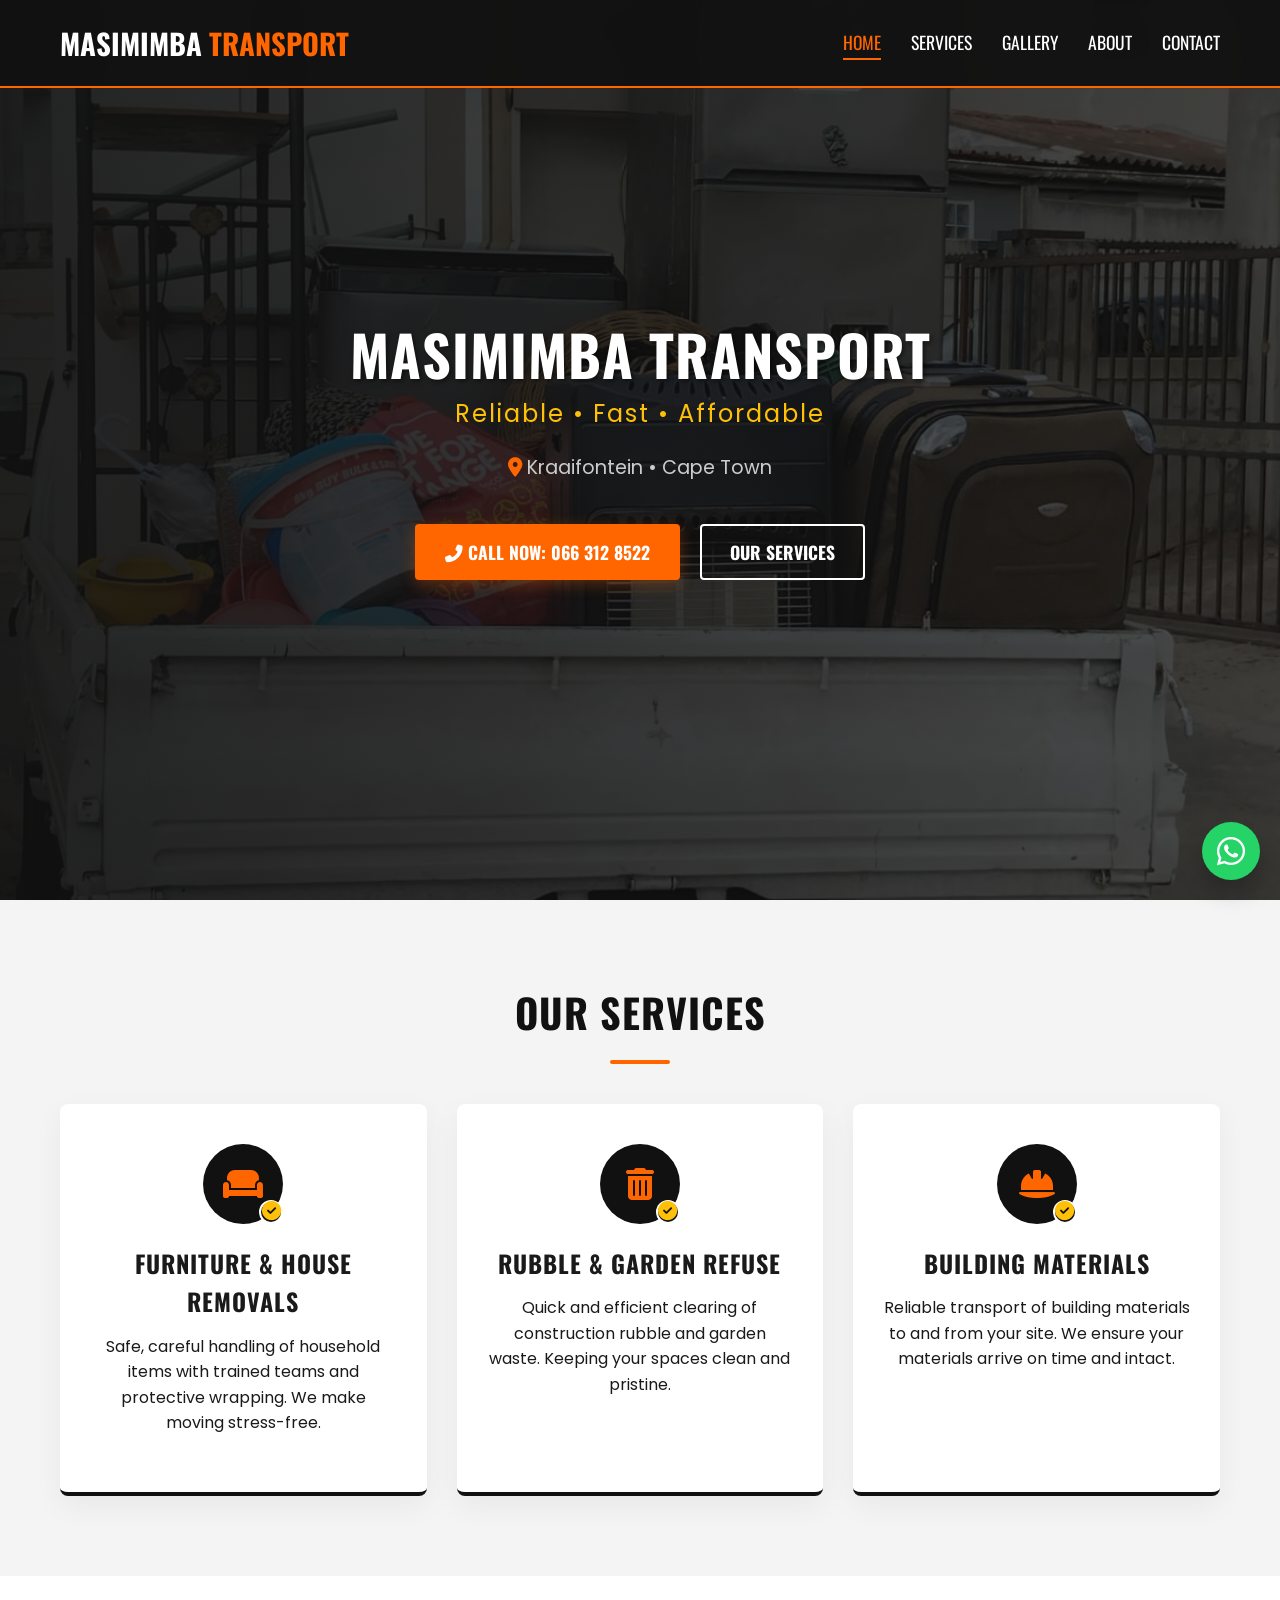
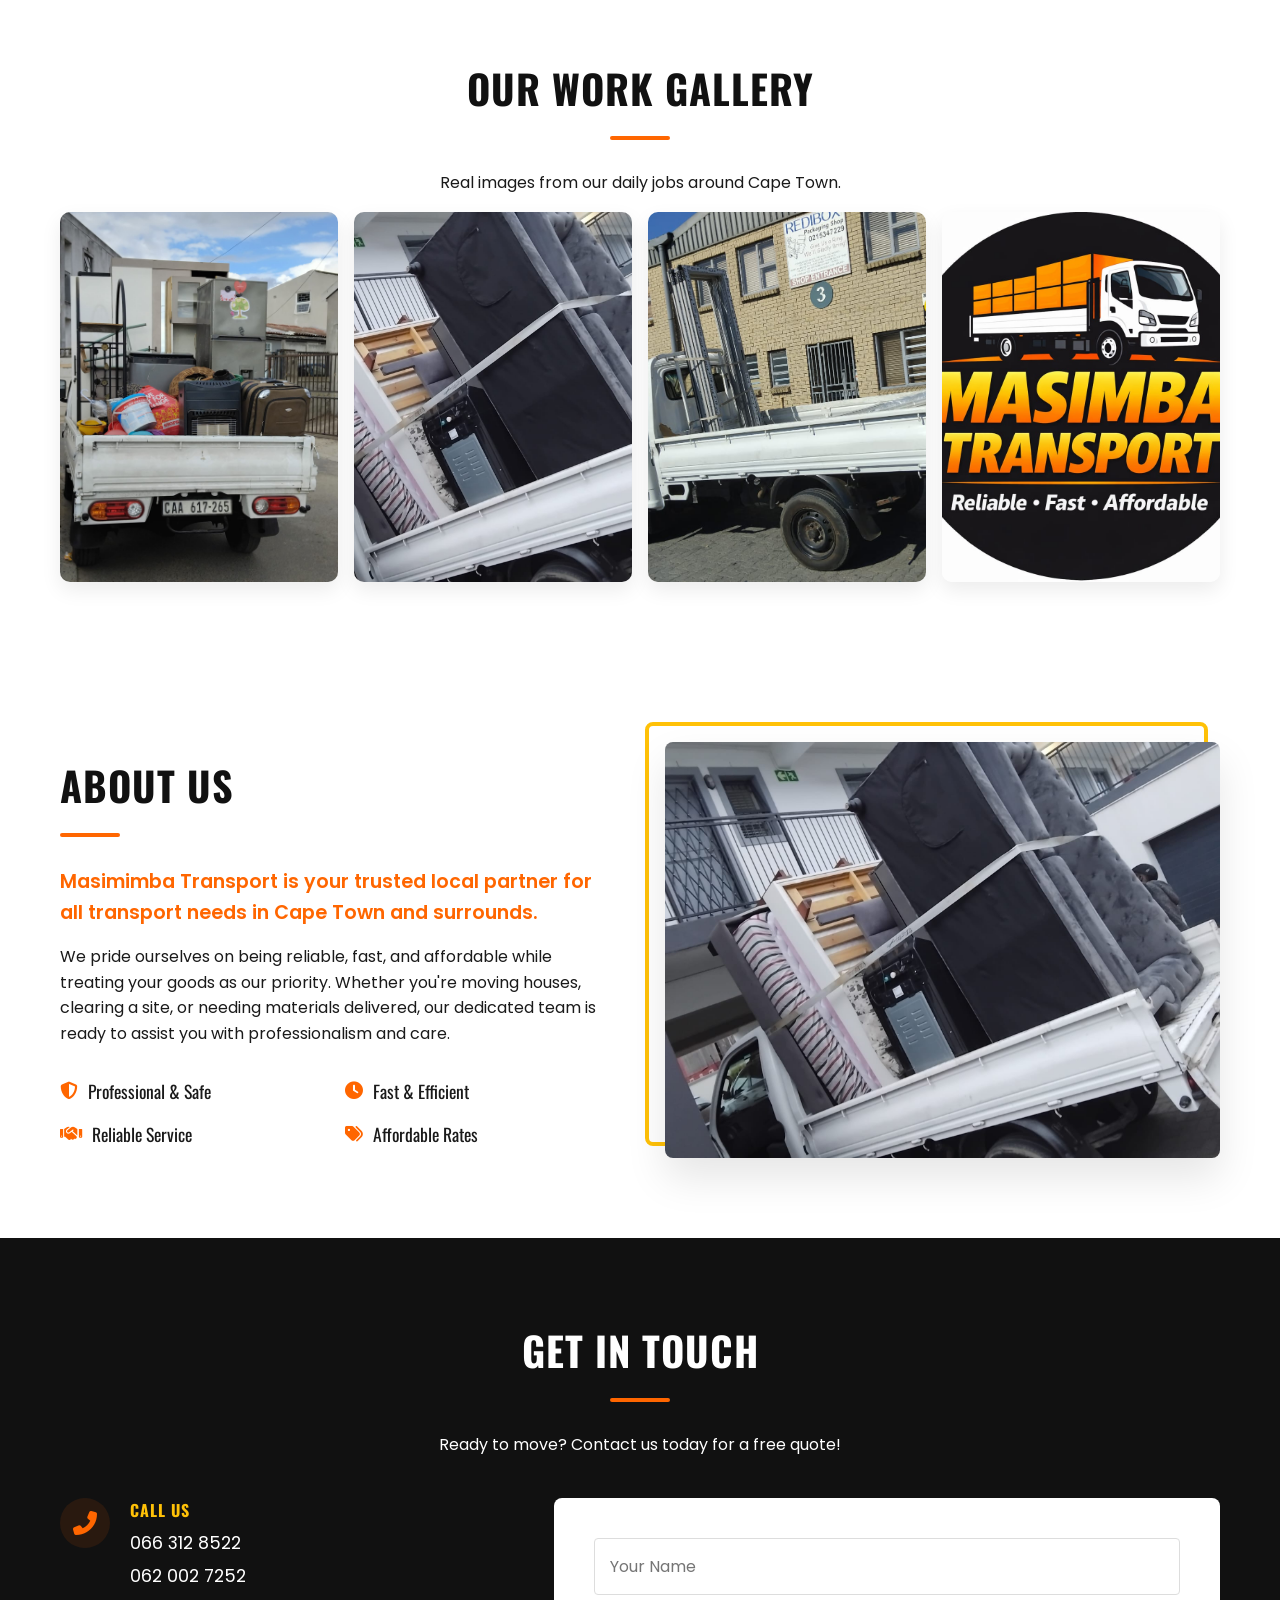
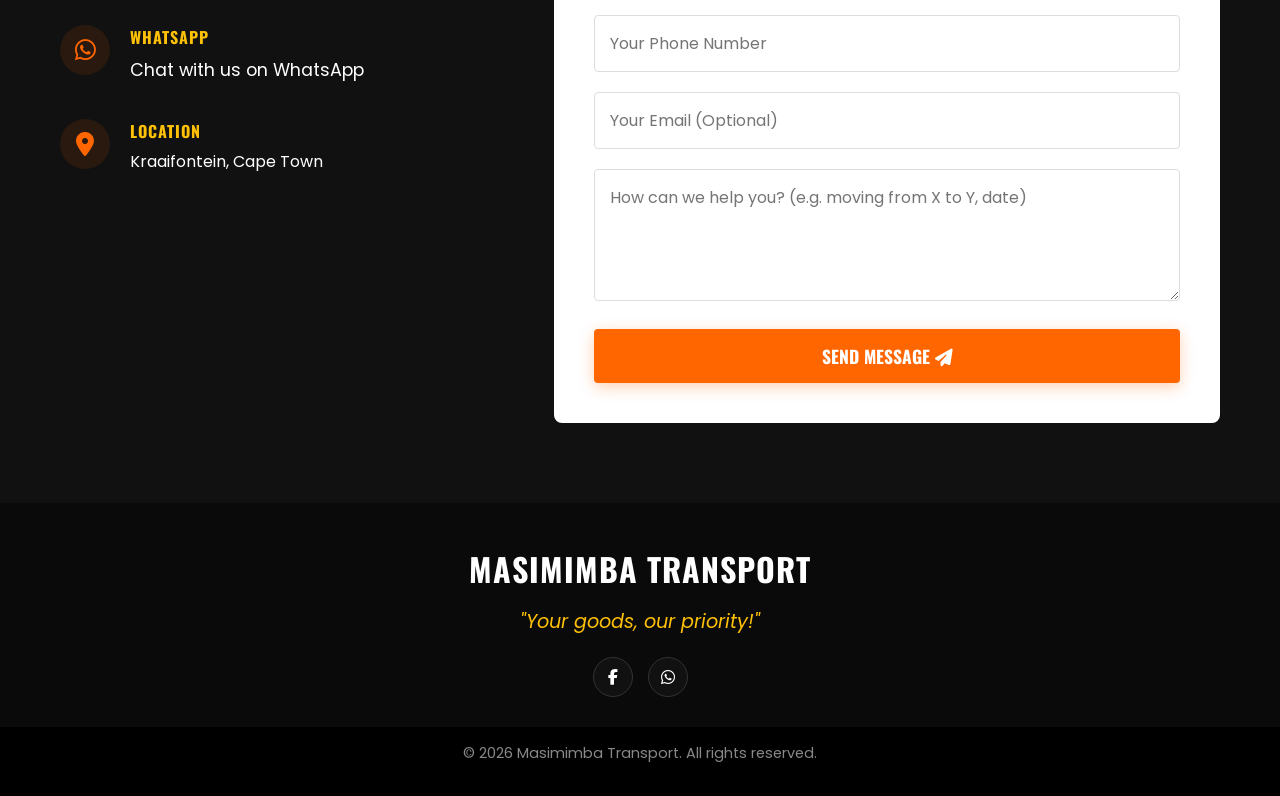
<file: index.html>
<!DOCTYPE html>
<html lang="en-ZA">
<head>
  <meta charset="UTF-8">
  <meta name="viewport" content="width=device-width, initial-scale=1.0">
  <title>Masimimba Transport | Reliable Furniture Removals & Rubble Removal in Cape Town</title>

  <meta name="description" content="Masimimba Transport offers reliable furniture removals, rubble removal, and building material transport in Kraaifontein, Cape Town.">
  <meta name="robots" content="index, follow, max-image-preview:large, max-snippet:-1, max-video-preview:-1">
  <meta name="author" content="Masimimba Transport">
  <link rel="canonical" href="https://masimimbatransport.co.za/">
  <meta name="geo.region" content="ZA-WC">
  <meta name="geo.placename" content="Kraaifontein, Cape Town">
  <meta name="geo.position" content="-33.8485;18.7170">
  <meta name="ICBM" content="-33.8485, 18.7170">

  <meta property="og:type" content="website">
  <meta property="og:locale" content="en_ZA">
  <meta property="og:site_name" content="Masimimba Transport">
  <meta property="og:title" content="Masimimba Transport | Reliable • Fast • Affordable">
  <meta property="og:description" content="Professional transport services in Kraaifontein and across Cape Town.">
  <meta property="og:url" content="https://masimimbatransport.co.za/">
  <meta property="og:image" content="https://masimimbatransport.co.za/images/job1.jpg">

  <meta name="twitter:card" content="summary_large_image">
  <meta name="twitter:title" content="Masimimba Transport">
  <meta name="twitter:description" content="Your goods, our priority. Furniture removals, rubble removal and material transport in Cape Town.">
  <meta name="twitter:image" content="https://masimimbatransport.co.za/images/job1.jpg">

  <!-- Google Search Console verification (replace with your token) -->
  <meta name="google-site-verification" content="GSC_VERIFICATION_TOKEN">

  <!-- Google tag (gtag.js) -->
  <script async src="https://www.googletagmanager.com/gtag/js?id=G-XXXXXXXXXX"></script>
  <script>
    window.dataLayer = window.dataLayer || [];
    function gtag(){dataLayer.push(arguments);}
    gtag('js', new Date());
    gtag('config', 'G-XXXXXXXXXX');
  </script>

  <link rel="icon" type="image/jpeg" href="/images/logo.jpg">

  <link rel="preconnect" href="https://fonts.googleapis.com">
  <link rel="preconnect" href="https://fonts.gstatic.com" crossorigin>
  <link href="https://fonts.googleapis.com/css2?family=Oswald:wght@500;700&family=Poppins:wght@300;400;600&display=swap" rel="stylesheet">
  <link rel="stylesheet" href="https://cdnjs.cloudflare.com/ajax/libs/font-awesome/6.4.0/css/all.min.css">
  <link rel="stylesheet" href="./style.css">

  <script type="application/ld+json">
    {
      "@context": "https://schema.org",
      "@type": "LocalBusiness",
      "name": "Masimimba Transport",
      "image": "https://masimimbatransport.co.za/images/job1.jpg",
      "telephone": ["+27 66 312 8522", "+27 62 002 7252"],
      "url": "https://masimimbatransport.co.za/",
      "areaServed": "Cape Town",
      "address": {
        "@type": "PostalAddress",
        "addressLocality": "Kraaifontein",
        "addressRegion": "Western Cape",
        "addressCountry": "ZA"
      },
      "sameAs": ["https://wa.me/27663128522"],
      "description": "Furniture removals, rubble removal, and building material transport in Cape Town and surrounding areas."
    }
  </script>
</head>
<body>

  <nav id="navbar">
    <div class="nav-container">
      <a href="#home" class="logo" aria-label="Masimimba Transport home">
        MASIMIMBA <span class="accent">TRANSPORT</span>
      </a>
      <ul class="nav-links">
        <li><a href="#home">Home</a></li>
        <li><a href="#services">Services</a></li>
        <li><a href="#gallery">Gallery</a></li>
        <li><a href="#about">About</a></li>
        <li><a href="#contact">Contact</a></li>
      </ul>
      <button class="menu-toggle" aria-label="Toggle menu" aria-expanded="false" aria-controls="main-navigation">
        <i class="fas fa-bars"></i>
      </button>
    </div>
  </nav>

  <main>
    <section id="home" class="hero">
      <div class="hero-overlay"></div>
      <div class="hero-content">
        <h1 class="fade-in">MASIMIMBA TRANSPORT</h1>
        <h2 class="fade-in delay-1">Reliable • Fast • Affordable</h2>
        <p class="location fade-in delay-2"><i class="fas fa-map-marker-alt"></i> Kraaifontein • Cape Town</p>
        <div class="hero-buttons fade-in delay-3">
          <a href="tel:0663128522" class="btn btn-primary"><i class="fas fa-phone-alt"></i> Call Now: 066 312 8522</a>
          <a href="#services" class="btn btn-outline">Our Services</a>
        </div>
      </div>
    </section>

    <section id="services" class="services">
      <div class="container">
        <div class="section-header text-center">
          <h2>Our Services</h2>
          <div class="divider"></div>
        </div>
        <div class="services-grid">
          <article class="service-card slide-up">
            <div class="icon-wrapper">
              <i class="fas fa-couch"></i>
              <div class="check-icon"><i class="fas fa-check-circle"></i></div>
            </div>
            <h3>Furniture & House Removals</h3>
            <p>Safe, careful handling of household items with trained teams and protective wrapping. We make moving stress-free.</p>
          </article>
          <article class="service-card slide-up delay-1">
            <div class="icon-wrapper">
              <i class="fas fa-trash-alt"></i>
              <div class="check-icon"><i class="fas fa-check-circle"></i></div>
            </div>
            <h3>Rubble & Garden Refuse</h3>
            <p>Quick and efficient clearing of construction rubble and garden waste. Keeping your spaces clean and pristine.</p>
          </article>
          <article class="service-card slide-up delay-2">
            <div class="icon-wrapper">
              <i class="fas fa-hard-hat"></i>
              <div class="check-icon"><i class="fas fa-check-circle"></i></div>
            </div>
            <h3>Building Materials</h3>
            <p>Reliable transport of building materials to and from your site. We ensure your materials arrive on time and intact.</p>
          </article>
        </div>
      </div>
    </section>

    <section id="gallery" class="gallery">
      <div class="container">
        <div class="section-header text-center">
          <h2>Our Work Gallery</h2>
          <div class="divider"></div>
          <p>Real images from our daily jobs around Cape Town.</p>
        </div>
        <div class="gallery-grid">
          <figure class="gallery-card slide-up">
            <img src="/images/job1.jpg" alt="Masimimba Transport truck prepared for a household move in Cape Town" loading="lazy" width="1200" height="900">
          </figure>
          <figure class="gallery-card slide-up delay-1">
            <img src="/images/job2.jpg" alt="Masimimba Transport team handling furniture safely during relocation" loading="lazy" width="1200" height="900">
          </figure>
          <figure class="gallery-card slide-up delay-2">
            <img src="/images/job3.jpg" alt="Masimimba Transport rubble and refuse removal service in action" loading="lazy" width="1200" height="900">
          </figure>
          <figure class="gallery-card slide-up">
            <img src="/images/logo.jpg" alt="Masimimba Transport business logo" loading="lazy" width="1200" height="900">
          </figure>
        </div>
      </div>
    </section>

    <section id="about" class="about">
      <div class="container">
        <div class="about-content">
          <div class="about-text slide-right">
            <h2>About Us</h2>
            <div class="divider left"></div>
            <p class="lead-text">Masimimba Transport is your trusted local partner for all transport needs in Cape Town and surrounds.</p>
            <p>We pride ourselves on being reliable, fast, and affordable while treating your goods as our priority. Whether you're moving houses, clearing a site, or needing materials delivered, our dedicated team is ready to assist you with professionalism and care.</p>
            <div class="features">
              <div class="feature"><i class="fas fa-shield-alt"></i> Professional & Safe</div>
              <div class="feature"><i class="fas fa-clock"></i> Fast & Efficient</div>
              <div class="feature"><i class="fas fa-handshake"></i> Reliable Service</div>
              <div class="feature"><i class="fas fa-tags"></i> Affordable Rates</div>
            </div>
          </div>
          <div class="about-image slide-left">
            <img src="/images/job2.jpg" alt="Masimimba Transport moving service vehicle in Cape Town" loading="lazy" width="1200" height="900">
          </div>
        </div>
      </div>
    </section>

    <section id="contact" class="contact">
      <div class="container">
        <div class="section-header text-center">
          <h2>Get In Touch</h2>
          <div class="divider"></div>
          <p>Ready to move? Contact us today for a free quote!</p>
        </div>

        <div class="contact-grid">
          <div class="contact-info slide-right">
            <div class="info-item">
              <div class="info-icon"><i class="fas fa-phone-alt"></i></div>
              <div class="info-text">
                <h4>Call Us</h4>
                <a href="tel:0663128522">066 312 8522</a>
                <a href="tel:0620027252">062 002 7252</a>
              </div>
            </div>
            <div class="info-item">
              <div class="info-icon"><i class="fab fa-whatsapp"></i></div>
              <div class="info-text">
                <h4>WhatsApp</h4>
                <a href="https://wa.me/27663128522" target="_blank" rel="noopener noreferrer">Chat with us on WhatsApp</a>
              </div>
            </div>
            <div class="info-item">
              <div class="info-icon"><i class="fas fa-map-marker-alt"></i></div>
              <div class="info-text">
                <h4>Location</h4>
                <p>Kraaifontein, Cape Town</p>
              </div>
            </div>
          </div>

          <div class="contact-form-wrapper slide-left">
            <form class="contact-form" id="contactForm" name="contact" method="POST" data-netlify="true" data-netlify-honeypot="bot-field" action="/thank-you.html">
              <input type="hidden" name="form-name" value="contact">
              <p class="hidden-field">
                <label>Don’t fill this out if you're human: <input name="bot-field"></label>
              </p>
              <div class="form-group">
                <input type="text" name="name" id="name" required placeholder="Your Name">
              </div>
              <div class="form-group">
                <input type="tel" name="phone" id="phone" required placeholder="Your Phone Number">
              </div>
              <div class="form-group">
                <input type="email" name="email" id="email" placeholder="Your Email (Optional)">
              </div>
              <div class="form-group">
                <textarea name="message" id="message" rows="4" required placeholder="How can we help you? (e.g. moving from X to Y, date)"></textarea>
              </div>
              <button type="submit" class="btn btn-primary btn-block">Send Message <i class="fas fa-paper-plane"></i></button>
            </form>
          </div>
        </div>
      </div>
    </section>
  </main>

  <a href="https://wa.me/27663128522?text=Hello%20Masimimba%20Transport%2C%20I%20need%20a%20quote." class="whatsapp-float" target="_blank" rel="noopener noreferrer" aria-label="Chat on WhatsApp">
    <i class="fab fa-whatsapp"></i>
  </a>

  <footer>
    <div class="footer-content">
      <h3>MASIMIMBA <span>TRANSPORT</span></h3>
      <p class="tagline">"Your goods, our priority!"</p>
      <div class="social-links">
        <a href="#" aria-label="Facebook"><i class="fab fa-facebook-f"></i></a>
        <a href="https://wa.me/27663128522" aria-label="WhatsApp"><i class="fab fa-whatsapp"></i></a>
      </div>
    </div>
    <div class="footer-bottom">
      <p>&copy; 2026 Masimimba Transport. All rights reserved.</p>
    </div>
  </footer>

  <script type="module" src="./script.js"></script>
</body>
</html>
</file>
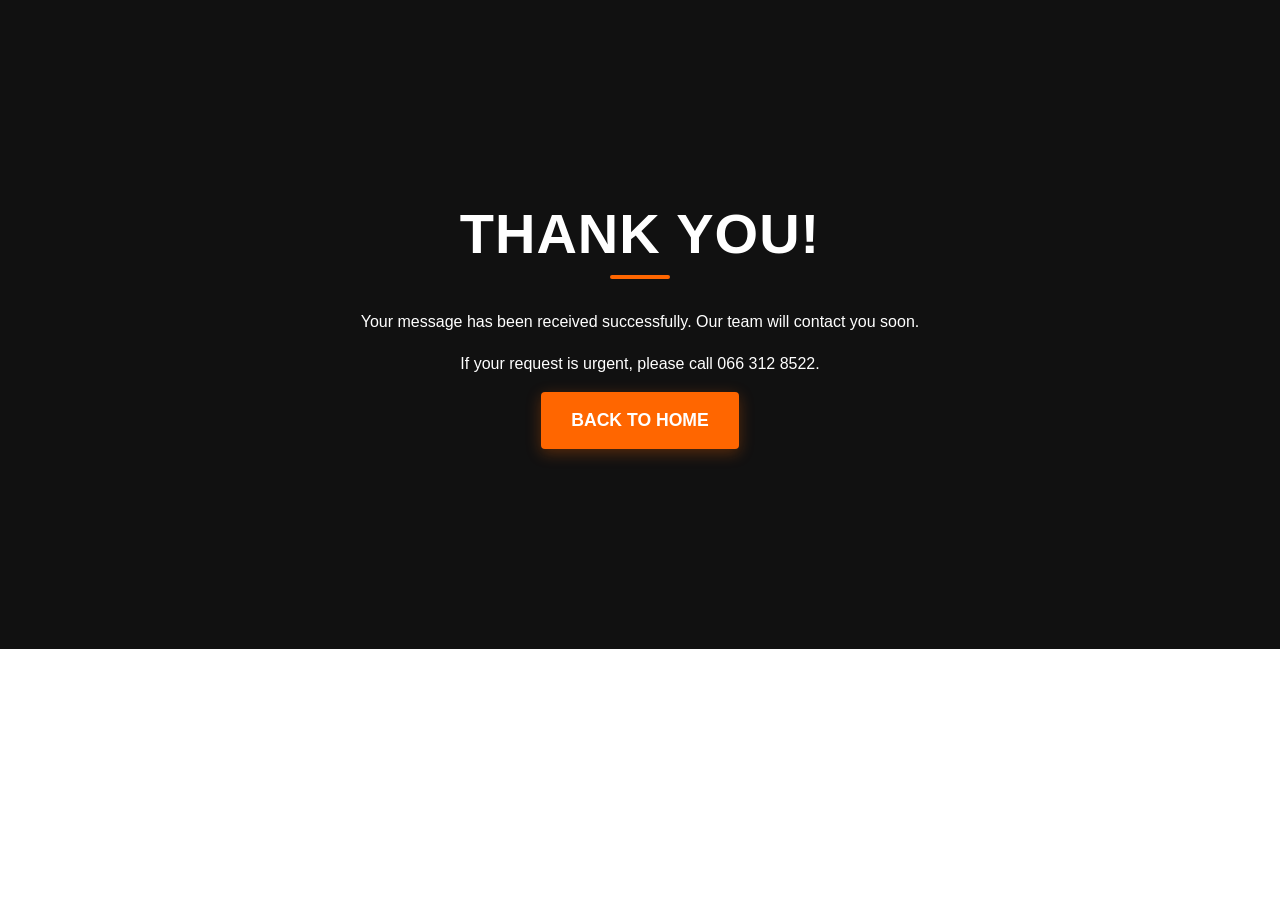
<file: thank-you.html>
<!DOCTYPE html>
<html lang="en-ZA">
<head>
  <meta charset="UTF-8">
  <meta name="viewport" content="width=device-width, initial-scale=1.0">
  <title>Thank You | Masimimba Transport</title>
  <meta name="description" content="Thank you for contacting Masimimba Transport. We have received your request and will respond shortly.">
  <meta name="robots" content="noindex, follow">
  <link rel="canonical" href="https://masimimbatransport.co.za/thank-you.html">
  <link rel="stylesheet" href="./style.css">
</head>
<body>
  <main class="thank-you-page">
    <section class="contact">
      <div class="container text-center">
        <h1>Thank You!</h1>
        <div class="divider"></div>
        <p>Your message has been received successfully. Our team will contact you soon.</p>
        <p>If your request is urgent, please call <a href="tel:0663128522">066 312 8522</a>.</p>
        <a class="btn btn-primary" href="/">Back to Home</a>
      </div>
    </section>
  </main>
</body>
</html>
</file>
<file: style.css>
:root {
  --color-black: #111111;
  --color-dark: #1a1a1a;
  --color-orange: #FF6600;
  --color-orange-hover: #e65c00;
  --color-yellow: #FFC107;
  --color-white: #ffffff;
  --color-light: #f4f4f4;
  --color-gray: #888888;

  --font-heading: 'Oswald', sans-serif;
  --font-body: 'Poppins', sans-serif;

  --transition: all 0.3s ease;
}

* {
  margin: 0;
  padding: 0;
  box-sizing: border-box;
}

html {
  scroll-behavior: smooth;
}

body {
  font-family: var(--font-body);
  background-color: var(--color-white);
  color: var(--color-dark);
  line-height: 1.6;
  overflow-x: hidden;
}

h1, h2, h3, h4, h5, h6 {
  font-family: var(--font-heading);
  text-transform: uppercase;
  letter-spacing: 1px;
}

h1 { font-size: clamp(2rem, 5vw, 3.5rem); line-height: 1.2; margin-bottom: 0.5rem; }
h2 { font-size: clamp(1.7rem, 4vw, 2.5rem); margin-bottom: 1rem; color: var(--color-black); }
h3 { font-size: 1.5rem; margin-bottom: 0.8rem; }

p { margin-bottom: 1rem; }

a { text-decoration: none; color: inherit; transition: var(--transition); }

ul { list-style: none; }

img {
  max-width: 100%;
  height: auto;
  display: block;
}

.text-center { text-align: center; }
.accent { color: var(--color-orange); }

.container {
  max-width: 1200px;
  margin: 0 auto;
  padding: 0 20px;
}

section {
  padding: 80px 0;
  scroll-margin-top: 100px;
}

.divider {
  height: 4px;
  width: 60px;
  background-color: var(--color-orange);
  margin: 0 auto 30px;
  border-radius: 2px;
}
.divider.left { margin-left: 0; }

.btn {
  display: inline-block;
  padding: 12px 28px;
  font-family: var(--font-heading);
  font-size: 1.1rem;
  font-weight: 700;
  text-transform: uppercase;
  border-radius: 4px;
  cursor: pointer;
  border: 2px solid transparent;
  transition: var(--transition);
}

.btn-primary {
  background-color: var(--color-orange);
  color: var(--color-white);
  box-shadow: 0 4px 15px rgba(255, 102, 0, 0.3);
}

.btn-primary:hover {
  background-color: var(--color-orange-hover);
  transform: translateY(-2px);
  box-shadow: 0 6px 20px rgba(255, 102, 0, 0.4);
}

.btn-outline {
  background-color: transparent;
  color: var(--color-white);
  border-color: var(--color-white);
}

.btn-outline:hover {
  background-color: var(--color-white);
  color: var(--color-black);
}

.btn-block {
  display: block;
  width: 100%;
}

#navbar {
  position: fixed;
  top: 0;
  left: 0;
  width: 100%;
  background-color: rgba(17, 17, 17, 0.95);
  backdrop-filter: blur(10px);
  padding: 20px 0;
  z-index: 1000;
  transition: var(--transition);
  border-bottom: 2px solid var(--color-orange);
}

#navbar.scrolled {
  padding: 12px 0;
  box-shadow: 0 4px 20px rgba(0, 0, 0, 0.5);
}

.nav-container {
  max-width: 1200px;
  margin: 0 auto;
  padding: 0 20px;
  display: flex;
  justify-content: space-between;
  align-items: center;
}

.logo {
  font-family: var(--font-heading);
  font-size: 1.8rem;
  font-weight: 700;
  color: var(--color-white);
}

.nav-links {
  display: flex;
  gap: 30px;
}

.nav-links a {
  color: var(--color-white);
  font-family: var(--font-heading);
  font-size: 1.1rem;
  text-transform: uppercase;
  position: relative;
}

.nav-links a::after {
  content: '';
  position: absolute;
  bottom: -5px;
  left: 0;
  width: 0;
  height: 2px;
  background-color: var(--color-orange);
  transition: var(--transition);
}

.nav-links a:hover::after, .nav-links a.active::after {
  width: 100%;
}

.nav-links a:hover, .nav-links a.active {
  color: var(--color-orange);
}

.menu-toggle {
  display: none;
  color: var(--color-white);
  font-size: 1.5rem;
  cursor: pointer;
  background: transparent;
  border: 0;
}

.hero {
  height: 100vh;
  min-height: 600px;
  background-color: var(--color-black);
  background-image: url('/images/job1.jpg');
  background-size: cover;
  background-position: center;
  background-attachment: fixed;
  position: relative;
  display: flex;
  align-items: center;
  justify-content: center;
  text-align: center;
  padding-top: 80px;
}

.hero-overlay {
  position: absolute;
  inset: 0;
  background: linear-gradient(to right, rgba(17, 17, 17, 0.9), rgba(17, 17, 17, 0.7));
}

.hero-content {
  position: relative;
  z-index: 1;
  max-width: 800px;
  padding: 0 20px;
  color: var(--color-white);
}

.hero h1 {
  color: var(--color-white);
  text-shadow: 2px 2px 4px rgba(0,0,0,0.5);
}

.hero h2 {
  color: var(--color-yellow);
  font-family: var(--font-body);
  font-weight: 400;
  font-size: 1.5rem;
  letter-spacing: 2px;
  text-transform: none;
}

.hero .location {
  font-size: 1.2rem;
  margin: 20px 0 40px;
  color: #ccc;
}

.hero .location i {
  color: var(--color-orange);
}

.hero-buttons {
  display: flex;
  gap: 20px;
  justify-content: center;
  flex-wrap: wrap;
}

.services {
  background-color: var(--color-light);
}

.services-grid {
  display: grid;
  grid-template-columns: repeat(auto-fit, minmax(260px, 1fr));
  gap: 30px;
  margin-top: 40px;
}

.service-card {
  background: var(--color-white);
  padding: 40px 30px;
  border-radius: 8px;
  text-align: center;
  box-shadow: 0 10px 30px rgba(0,0,0,0.05);
  transition: var(--transition);
  position: relative;
  overflow: hidden;
  border-bottom: 4px solid var(--color-black);
}

.service-card:hover {
  transform: translateY(-10px);
  border-bottom-color: var(--color-orange);
  box-shadow: 0 15px 40px rgba(0,0,0,0.1);
}

.icon-wrapper {
  position: relative;
  width: 80px;
  height: 80px;
  margin: 0 auto 20px;
  background-color: var(--color-black);
  border-radius: 50%;
  display: flex;
  align-items: center;
  justify-content: center;
  font-size: 2rem;
  color: var(--color-orange);
  transition: var(--transition);
}

.service-card:hover .icon-wrapper {
  background-color: var(--color-orange);
  color: var(--color-white);
}

.check-icon {
  position: absolute;
  bottom: 0;
  right: 0;
  color: var(--color-yellow);
  font-size: 1.2rem;
  background: var(--color-black);
  border-radius: 50%;
  width: 24px;
  height: 24px;
  display: flex;
  align-items: center;
  justify-content: center;
  border: 2px solid var(--color-white);
}

.gallery {
  background: var(--color-white);
}

.gallery-grid {
  display: grid;
  grid-template-columns: repeat(auto-fit, minmax(220px, 1fr));
  gap: 16px;
}

.gallery-card {
  border-radius: 10px;
  overflow: hidden;
  box-shadow: 0 8px 20px rgba(0, 0, 0, 0.08);
}

.gallery-card img {
  width: 100%;
  height: 100%;
  min-height: 230px;
  object-fit: cover;
  transition: transform 0.4s ease;
}

.gallery-card:hover img {
  transform: scale(1.04);
}

.about-content {
  display: grid;
  grid-template-columns: 1fr 1fr;
  gap: 50px;
  align-items: center;
}

.lead-text {
  font-size: 1.2rem;
  font-weight: 600;
  color: var(--color-orange);
}

.features {
  display: grid;
  grid-template-columns: 1fr 1fr;
  gap: 15px;
  margin-top: 30px;
}

.feature {
  display: flex;
  align-items: center;
  gap: 10px;
  font-family: var(--font-heading);
  font-size: 1.1rem;
}

.feature i {
  color: var(--color-orange);
}

.about-image {
  position: relative;
}

.about-image img {
  width: 100%;
  border-radius: 8px;
  box-shadow: 0 20px 40px rgba(0,0,0,0.1);
}

.about-image::before {
  content: '';
  position: absolute;
  top: -20px;
  left: -20px;
  width: 100%;
  height: 100%;
  border: 4px solid var(--color-yellow);
  border-radius: 8px;
  z-index: -1;
}

.contact {
  background-color: var(--color-black);
  color: var(--color-white);
}

.contact h2 {
  color: var(--color-white);
}

.contact-grid {
  display: grid;
  grid-template-columns: 1fr 1.5fr;
  gap: 50px;
  margin-top: 40px;
}

.info-item {
  display: flex;
  gap: 20px;
  margin-bottom: 30px;
  align-items: flex-start;
}

.info-icon {
  width: 50px;
  height: 50px;
  background-color: rgba(255, 102, 0, 0.1);
  color: var(--color-orange);
  border-radius: 50%;
  display: flex;
  align-items: center;
  justify-content: center;
  font-size: 1.5rem;
  flex-shrink: 0;
}

.info-text h4 {
  color: var(--color-yellow);
  margin-bottom: 5px;
}

.info-text a {
  display: block;
  margin-bottom: 5px;
  font-size: 1.1rem;
}

.info-text a:hover {
  color: var(--color-orange);
}

.contact-form-wrapper {
  background-color: var(--color-white);
  padding: 40px;
  border-radius: 8px;
}

.hidden-field {
  position: absolute;
  left: -9999px;
}

.form-group {
  margin-bottom: 20px;
}

.form-group input, .form-group textarea {
  width: 100%;
  padding: 15px;
  border: 1px solid #ddd;
  border-radius: 4px;
  font-family: var(--font-body);
  font-size: 1rem;
  transition: var(--transition);
}

.form-group input:focus, .form-group textarea:focus {
  outline: none;
  border-color: var(--color-orange);
  box-shadow: 0 0 0 3px rgba(255, 102, 0, 0.1);
}

.whatsapp-float {
  position: fixed;
  right: 20px;
  bottom: 20px;
  width: 58px;
  height: 58px;
  border-radius: 50%;
  background: #25D366;
  color: #fff;
  display: flex;
  align-items: center;
  justify-content: center;
  font-size: 2rem;
  box-shadow: 0 10px 25px rgba(0, 0, 0, 0.25);
  z-index: 1200;
}

.whatsapp-float:hover {
  transform: translateY(-2px);
}

footer {
  background-color: #0a0a0a;
  color: var(--color-white);
  text-align: center;
  padding: 40px 0 0;
}

.footer-content {
  padding-bottom: 30px;
}

.footer-content h3 {
  font-size: 2rem;
}

.tagline {
  color: var(--color-yellow);
  font-style: italic;
  font-size: 1.2rem;
  margin: 10px 0 20px;
}

.social-links {
  display: flex;
  justify-content: center;
  gap: 15px;
}

.social-links a {
  width: 40px;
  height: 40px;
  background-color: var(--color-black);
  border-radius: 50%;
  display: flex;
  align-items: center;
  justify-content: center;
  color: var(--color-white);
  border: 1px solid #333;
}

.social-links a:hover {
  background-color: var(--color-orange);
  border-color: var(--color-orange);
  transform: translateY(-3px);
}

.footer-bottom {
  background-color: #000;
  padding: 15px 0;
  font-size: 0.9rem;
  color: var(--color-gray);
}

.fade-in,
.slide-up,
.slide-left,
.slide-right {
  opacity: 0;
}

.fade-in {
  transform: translateY(20px);
  transition: opacity 0.8s ease, transform 0.8s ease;
}

.fade-in.appear {
  opacity: 1;
  transform: translateY(0);
}

.slide-up {
  transform: translateY(40px);
  transition: opacity 0.8s ease, transform 0.8s ease;
}

.slide-up.appear {
  opacity: 1;
  transform: translateY(0);
}

.slide-left {
  transform: translateX(40px);
  transition: opacity 0.8s ease, transform 0.8s ease;
}

.slide-left.appear {
  opacity: 1;
  transform: translateX(0);
}

.slide-right {
  transform: translateX(-40px);
  transition: opacity 0.8s ease, transform 0.8s ease;
}

.slide-right.appear {
  opacity: 1;
  transform: translateX(0);
}

.delay-1 { transition-delay: 0.2s; }
.delay-2 { transition-delay: 0.4s; }
.delay-3 { transition-delay: 0.6s; }

@media (max-width: 992px) {
  .about-content, .contact-grid {
    grid-template-columns: 1fr;
  }

  .about-image {
    order: -1;
    margin-bottom: 40px;
  }

  .about-image::before {
    display: none;
  }
}

@media (max-width: 768px) {
  .hero {
    background-attachment: scroll;
    min-height: 540px;
  }

  .hero-buttons {
    flex-direction: column;
  }

  .menu-toggle {
    display: block;
  }

  .nav-links {
    position: absolute;
    top: 100%;
    left: -100%;
    width: 100%;
    background-color: var(--color-black);
    flex-direction: column;
    text-align: center;
    padding: 20px 0;
    transition: var(--transition);
    border-bottom: 2px solid var(--color-orange);
    gap: 18px;
  }

  .nav-links.active {
    left: 0;
  }

  .contact-form-wrapper {
    padding: 20px;
  }

  .whatsapp-float {
    right: 14px;
    bottom: 14px;
    width: 52px;
    height: 52px;
    font-size: 1.7rem;
  }
}

.thank-you-page .container { max-width: 760px; padding-top: 120px; padding-bottom: 120px; }
</file>
